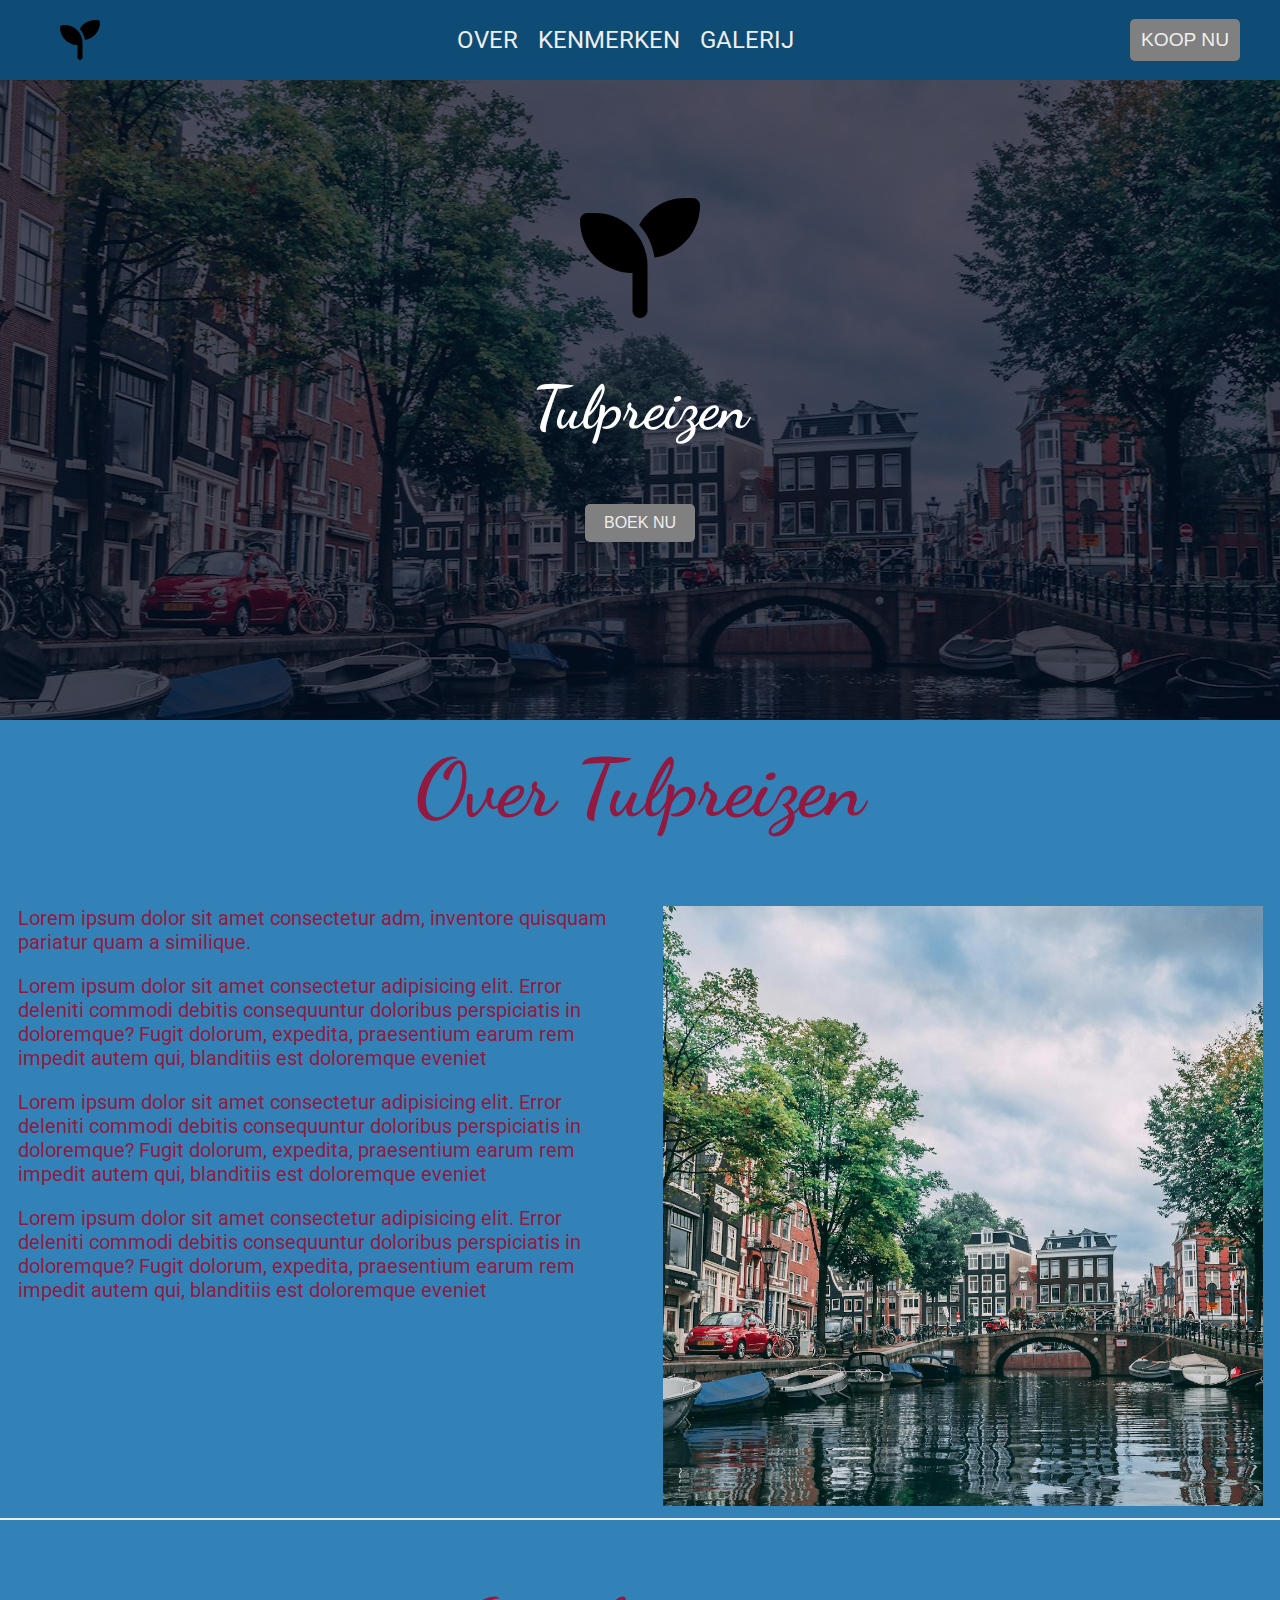
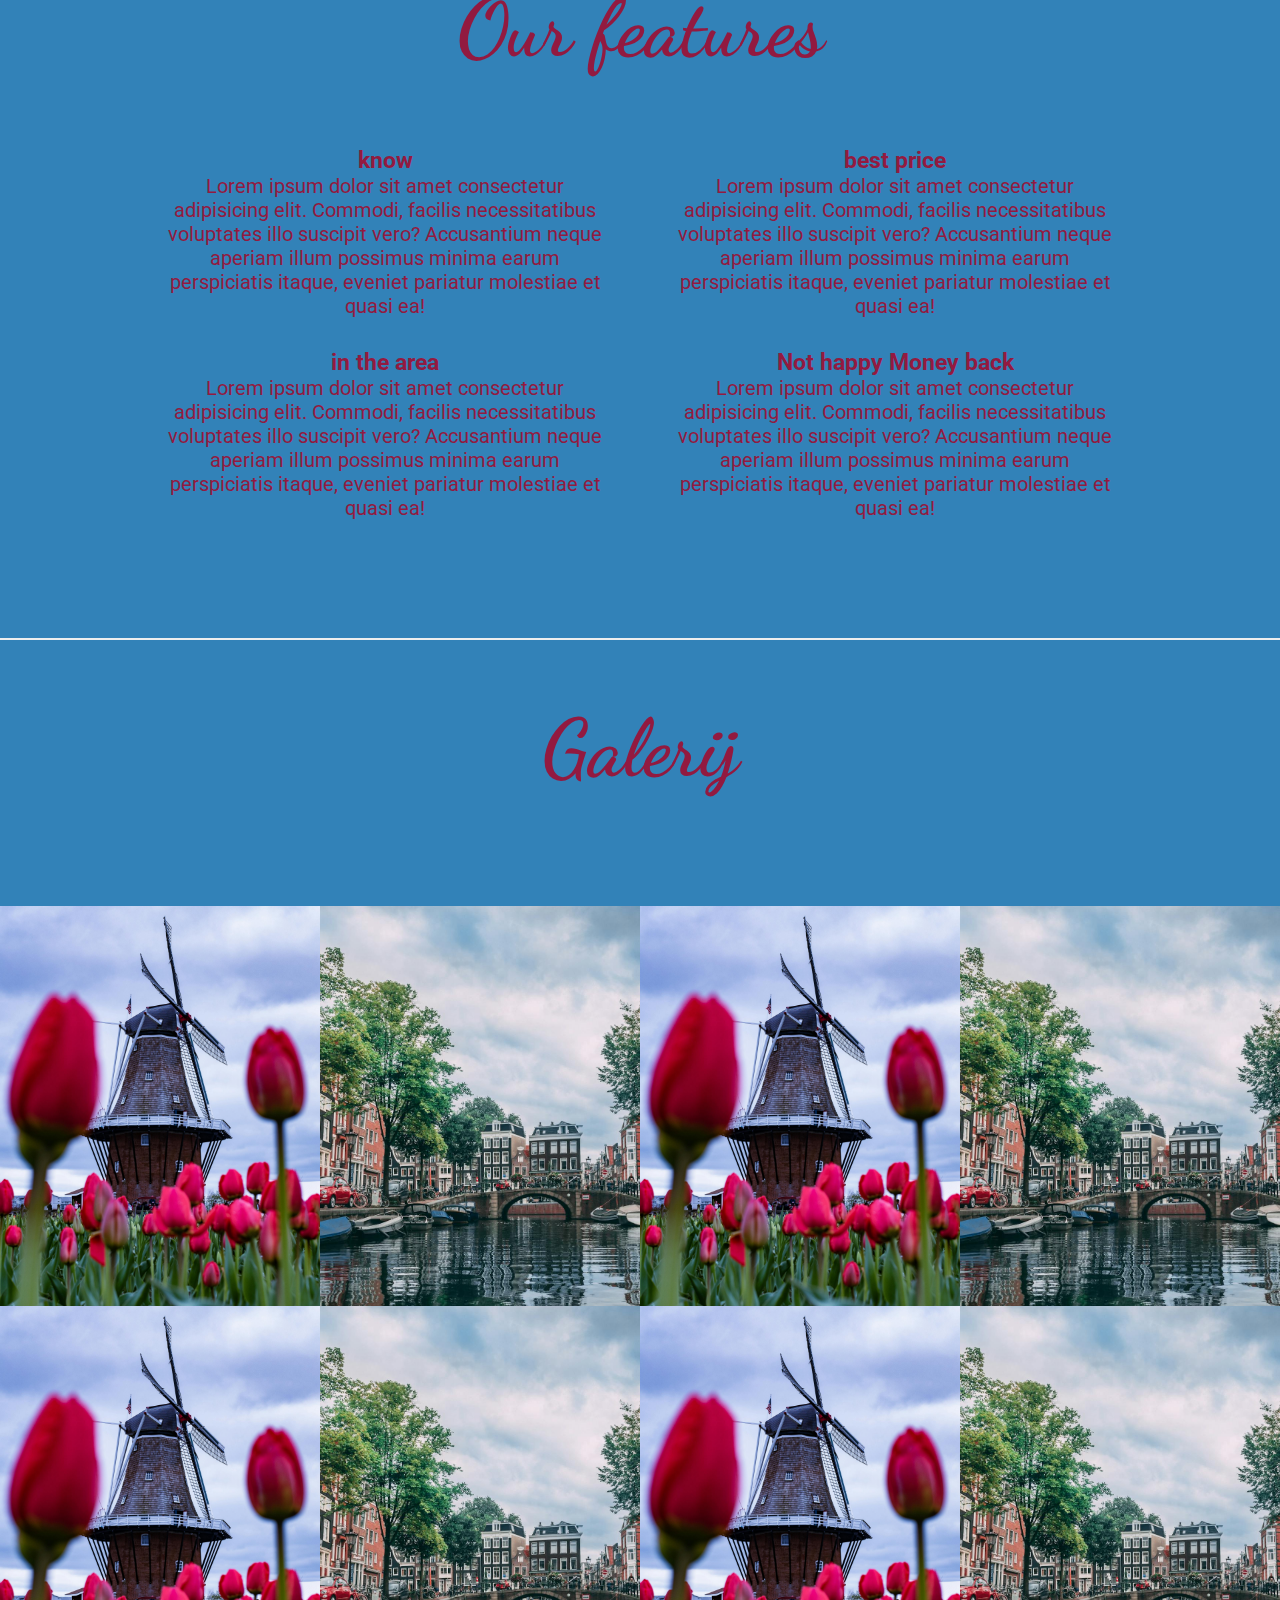
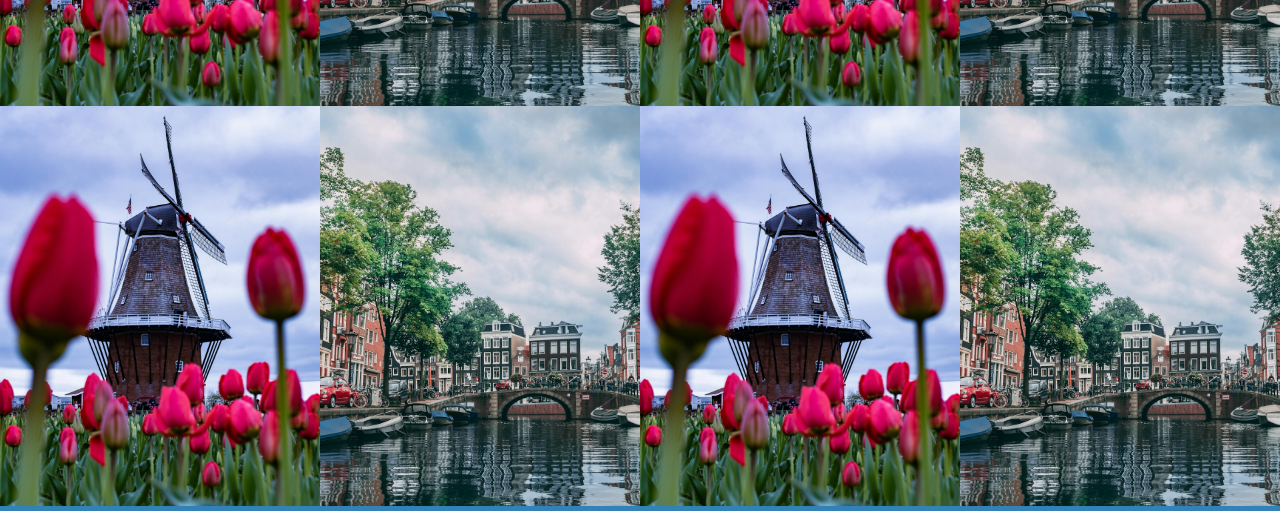
<file: index.html>
<!DOCTYPE html>
<html lang="en">

<head>
    <meta charset="UTF-8">
    <meta name="viewport" content="width=device-width, initial-scale=1.0">
    <link rel="stylesheet" href="./css/style.css">
    <link rel="preconnect" href="https://fonts.googleapis.com">
    <link rel="preconnect" href="https://fonts.gstatic.com" crossorigin>
    <script src='./js/all.min.js' crossorigin='anonymous'></script>
    <link rel="preconnect" href="https://fonts.googleapis.com">
    <link rel="preconnect" href="https://fonts.gstatic.com" crossorigin>
    <link href="https://fonts.googleapis.com/css2?family=Dancing+Script:wght@400..700&display=swap" rel="stylesheet">
    <link
        href="https://fonts.googleapis.com/css2?family=Roboto:ital,wght@0,100;0,300;0,400;0,500;0,700;0,900;1,100;1,300;1,400;1,500;1,700;1,900&display=swap"
        rel="stylesheet">
    <title>car</title>

</head>

<body>
    <nav class="nav">
        <i class="fa-solid fa-seedling logo"></i>
        <ul class="list">
            <li class="listitem"><a href="#over">over</a> </li>
            <li class="listitem"><a href="#kenmerk">kenmerken</a> </li>
            <li class="listitem"><a href="#galerij">galerij</a> </li>
        </ul>
        <button class="cta">Koop Nu</button>
    </nav>
    <section class="banner">
        <figure>
            <div>
                <h1 class="heading"><i class="fa-solid fa-seedling logo"></i>
                </h1>
                <h2 class="heading2">Tulpreizen</h2>
                <h2 class="heading2"></h2>

                <button class="cta">Boek nu</button>
            </div>
        </figure>
    </section>
    <section class="over">
        <header id="over">

            <h2>Over Tulpreizen</h2>

        </header>
        <div>
            <div>
                <p> Lorem ipsum dolor sit amet consectetur adm, inventore quisquam pariatur quam a similique.
                </p>
                <p>Lorem ipsum dolor sit amet consectetur adipisicing elit. Error deleniti commodi debitis consequuntur
                    doloribus perspiciatis in doloremque? Fugit dolorum, expedita, praesentium earum rem impedit autem
                    qui,
                    blanditiis est doloremque eveniet
                </p>
                <p>Lorem ipsum dolor sit amet consectetur adipisicing elit. Error deleniti commodi debitis consequuntur
                    doloribus perspiciatis in doloremque? Fugit dolorum, expedita, praesentium earum rem impedit autem
                    qui,
                    blanditiis est doloremque eveniet
                </p>
                <p>Lorem ipsum dolor sit amet consectetur adipisicing elit. Error deleniti commodi debitis consequuntur
                    doloribus perspiciatis in doloremque? Fugit dolorum, expedita, praesentium earum rem impedit autem
                    qui,
                    blanditiis est doloremque eveniet
                </p>
            </div>
                <img src="./img/pexels-chaitaastic-2031706.jpg" alt="">
        </div>
    </section>
    <section class="kenmerken">
        <header id="kenmerk">
            <h2> Our features</h2>
        </header>
        <ul class="onzeKenmerken">
            <li class="kenmerk">
                
                <h3>know</h3>
                <p>Lorem ipsum dolor sit amet consectetur adipisicing elit. Commodi, facilis necessitatibus voluptates
                    illo suscipit vero? Accusantium neque aperiam illum possimus minima earum perspiciatis itaque,
                    eveniet pariatur molestiae et quasi ea!</p>
            </li>
            <li class="kenmerk">
                
                <h3> best price</h3>
                <p>Lorem ipsum dolor sit amet consectetur adipisicing elit. Commodi, facilis necessitatibus voluptates
                    illo suscipit vero? Accusantium neque aperiam illum possimus minima earum perspiciatis itaque,
                    eveniet pariatur molestiae et quasi ea!</p>
            </li>
            <li class="kenmerk">
              
                <h3> in the area</h3>
                <p>Lorem ipsum dolor sit amet consectetur adipisicing elit. Commodi, facilis necessitatibus voluptates
                    illo suscipit vero? Accusantium neque aperiam illum possimus minima earum perspiciatis itaque,
                    eveniet pariatur molestiae et quasi ea!</p>
            </li>
            <li class="kenmerk">
                <h3> Not happy Money back</h3>
                <p>Lorem ipsum dolor sit amet consectetur adipisicing elit. Commodi, facilis necessitatibus voluptates
                    illo suscipit vero? Accusantium neque aperiam illum possimus minima earum perspiciatis itaque,
                    eveniet pariatur molestiae et quasi ea!</p>
            </li>
        </ul>
    </section>
    <section class="galerij">
        <header id="galerij">
            <h2>Galerij</h2>
        </header>
        <ul class="fotos">
            <li class="foto"><img src="./img/pexels-aaronburden-2449549.jpg" alt="">
                <section><button class="cta">Boek Nu!</button></section>
            </li>
            <li class="foto"><img src="./img/pexels-chaitaastic-2031706.jpg" alt="">
                <section><button class="cta">Boek Nu!</button></section>
            </li>
            <li class="foto"><img src="./img/pexels-aaronburden-2449549.jpg" alt="">
                <section><button class="cta">Boek Nu!</button></section>
            </li>
            <li class="foto"><img src="./img/pexels-chaitaastic-2031706.jpg" alt="">
                <section><button class="cta">Boek Nu!</button></section>
            </li>
            <li class="foto"><img src="./img/pexels-aaronburden-2449549.jpg" alt="">
                <section><button class="cta">Boek Nu!</button></section>
            </li>
            <li class="foto"><img src="./img/pexels-chaitaastic-2031706.jpg" alt="">
                <section><button class="cta">Boek Nu!</button></section>
            </li>
            <li class="foto"><img src="./img/pexels-aaronburden-2449549.jpg" alt="">
                <section><button class="cta">Boek Nu!</button></section>
            </li>
            <li class="foto"><img src="./img/pexels-chaitaastic-2031706.jpg" alt="">
                <section><button class="cta">Boek Nu!</button></section>
            </li>
            <li class="foto"><img src="./img/pexels-aaronburden-2449549.jpg" alt="">
                <section><button class="cta">Boek Nu!</button></section>
            </li>
            <li class="foto"><img src="./img/pexels-chaitaastic-2031706.jpg" alt="">
                <section><button class="cta">Boek Nu!</button></section>
            </li>
            <li class="foto"><img src="./img/pexels-aaronburden-2449549.jpg" alt="">
                <section><button class="cta">Boek Nu!</button></section>
            </li>
            <li class="foto"><img src="./img/pexels-chaitaastic-2031706.jpg" alt="">
                <section><button class="cta">Boek Nu!</button></section>
            </li>

        </ul>
    </section>
</body>

</html>
</file>
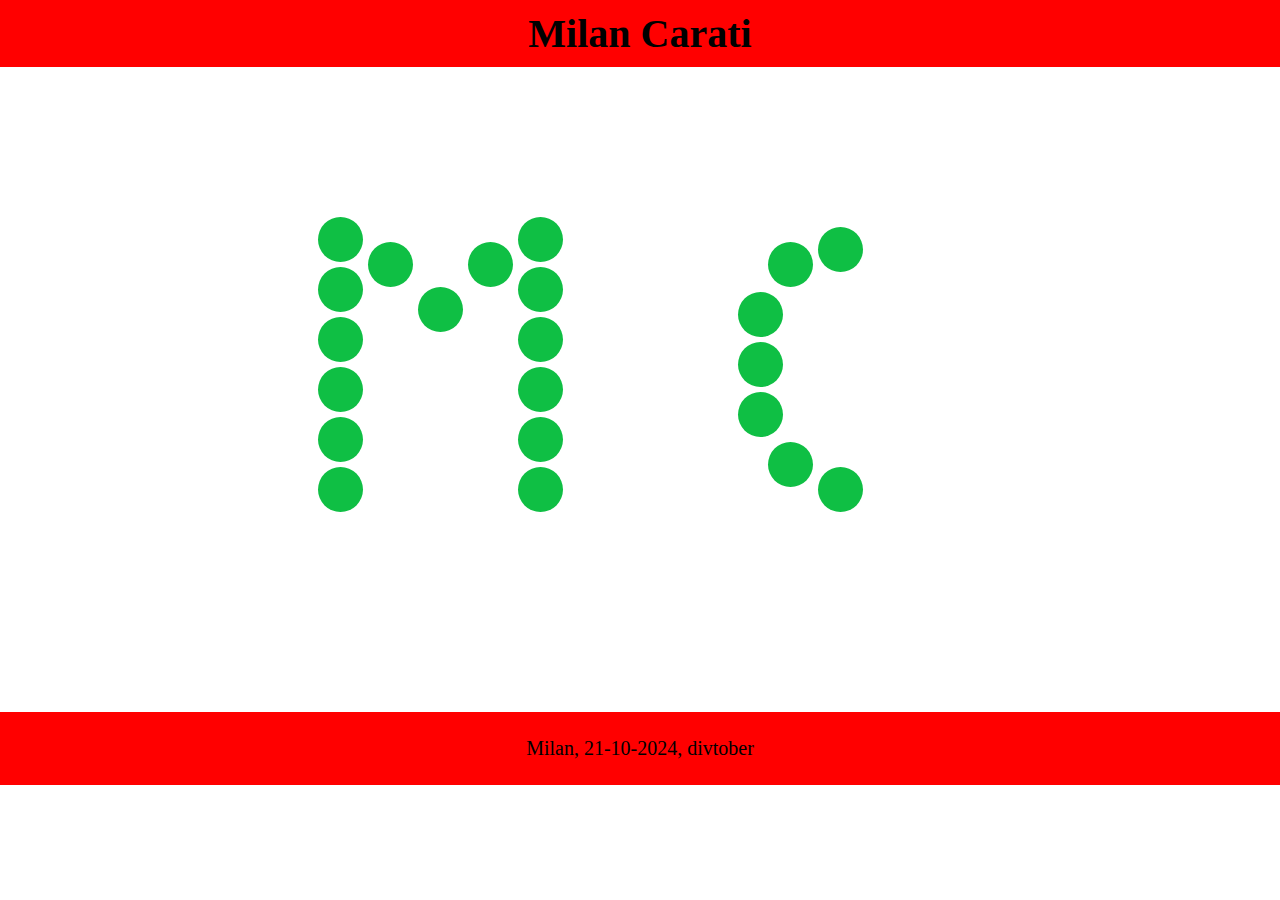
<file: eindopdracht/index.html>
<!DOCTYPE html>
<html lang="en">
<head>
    <meta charset="UTF-8">
    <meta name="viewport" content="width=device-width, initial-scale=1.0">
    <link rel="stylesheet" href="css/style.css">
    <title>Document</title>
    <link rel="preconnect" href="https://fonts.googleapis.com">
    <link rel="preconnect" href="https://fonts.gstatic.com" crossorigin>
    <link href="https://fonts.googleapis.com/css2?family=Poppins:ital,wght@0,100;0,200;0,300;0,400;0,500;0,600;0,700;0,800;0,900;1,100;1,200;1,300;1,400;1,500;1,600;1,700;1,800;1,900&display=swap" rel="stylesheet">
</head>
<body>
    <header><h1>Milan Carati</h1></header>
    <main><div class="divtober"></div>
    </main>
    <footer><p>Milan, 21-10-2024, divtober</p></footer>
</body>
</html>
</file>
<file: css/style.css>
*,
*::before,
*::after {
    margin: 0;
    padding: 0;
    box-sizing: border-box;
}

html {
    font-size: 62.5%;
    scroll-behavior: smooth;
}

body {
    font-size: 2rem;
    font-family: "Roboto", sans-serif;
    background: #3282B8;
}

a,
a:visited,
a:link {
    color: #eee;
    text-decoration: none;
}

.nav {
    display: flex;
    width: 100%;
    background: #0F4C75;
    justify-content: space-between;
    height: 7rem;
    align-items: center;
    color: #eee;
    font-size: 120%;
    padding: 4rem;
    text-transform: uppercase;
    position: fixed;
    top: 0;
    left: 0;
    z-index: 1;
}

.nav>svg {
    height: 4rem;
}

.list {
    display: flex;
    list-style: none;
    gap: 2rem;
}

.cta {
    width: 11rem;
    padding: 1rem;
    font-size: 80%;
    background: gray;
    border: none;
    color: #eee;
    border-radius: 0.5rem;
    text-transform: uppercase;

}

.cta:hover {
    cursor: pointer;
    background: hsl(350, 79%, 49%);
    transition: 0.2s;
}

.banner {
    height: 80vh;
    position: relative;

}



.banner>figure {
    height: 100%;
    width: 100%;
    background-image: linear-gradient(rgba(4,9,30,0.7),rgba(4,9,30,0.7)), url(../img/pexels-chaitaastic-2031706.jpg);
    background-position: center;
    object-fit: contain;
}



.banner>figure>div {
    position: absolute;
    top: 50%;
    left: 50%;
    transform: translate(-50%, -50%);
    text-align: center;
    display: flex;
    flex-direction: column;
    gap: 3rem;
    align-items: center;
    color: #eee;
    text-align: center;
}

.logo {
    font-size: 150%;
    color: black;
    padding: 2rem;
}

.heading {
    font-family: 'Schoolbell', arial, serif;
    font-size: 400%;
}

.heading2 {
    font-family: "Dancing Script", cursive;
    font-optical-sizing: auto;
    font-style: normal;
    color: white;
    font-size: 300%;
}

.over {
    padding: -1rem;
    height: 80rem;
    border-bottom: 0.2rem solid #eee;
}

.over>header {
    margin-bottom: 5rem;
    width: 100%;
    display: flex;
    justify-content: center;
    padding: 2rem;
}

.over>header>h2 {
    font-family: "Dancing Script", cursive;
    font-optical-sizing: auto;
    font-style: normal;
    color: #921A40;
    font-size: 400%;
}

.over>div {
    display: flex;
    gap: 4rem;
    justify-content: center;
    height: 100%;
}

.over>div>div {
    display: flex;
    flex-direction: column;
    gap: 2rem;
}

.over>div>div>p {
    width: 55ch;
    color: #921A40;
}

.over>div>img {
    width: 60rem;
    height: 60rem;
    object-fit: cover;
    position: relative;
}


.kenmerken {
    min-height: 80vh;
    border-bottom: 0.2rem solid #eee;
    padding: 4rem;
}

.kenmerken>header {
    margin-bottom: 5rem;
    width: 100%;
    display: flex;
    justify-content: center;
    padding: 2rem;
}

.kenmerken>header>h2 {
    font-family: "Dancing Script", cursive;
    font-optical-sizing: auto;
    font-style: normal;
    color: #921A40;
    font-size: 400%;
}

.onzeKenmerken {
    display: flex;
    flex-wrap: wrap;
    gap: 3rem;
    width: 100%;
    align-items: center;
    justify-content: center;
    height: 80%;
}

.kenmerk {
    list-style: none;
    color: #921A40;
    width: 40%;
    flex-shrink: 0;
    display: flex;
    justify-content: center;
    align-items: center;
    flex-direction: column;
}

.kenmerk>p {
    width: 40ch;
    text-align: center;
}

.kenmerkIcon {
    font-size: 180%;
    border: 0.2rem solid #921A40;
    padding: 1rem;
    border-radius: 50%;
}

.galerij {
    height: 80vh;
}

.galerij>header {
    margin-bottom: 5rem;
    width: 100%;
    display: flex;
    justify-content: center;
    padding: 6rem;

}

.galerij>header>h2 {
    font-family: "Dancing Script", cursive;
    font-optical-sizing: auto;
    font-style: normal;
    color: #921A40;
    font-size: 400%;
}

.fotos {
    display: flex;
    flex-wrap: wrap;

}

.foto {
    width: 25%;
    height: 40rem;
    list-style: none;
    position: relative;
}

.foto>section {
    width: 100%;
    height: 100%;
    position: absolute;
    top: 0;
    left: 0;
    background: linear-gradient(rgba(256, 195, 270, 0.7), rgba(2, 2, 255, 0.2));
    transform: scaleX(0);
    transition: 0.8s;
    transform-origin: left;
    display: flex;
    align-items: center;
    justify-content: center;
}

.foto:hover>section {
    transform: scale(1);
}

.foto>section>.cta {
    opacity: 0;
    transition-delay: 0.8s;
    transition-duration: 0.2s;
}

.foto:hover>section>.cta {
    opacity: 1;

}

.foto>img {
    height: 100%;
    width: 100%;
    object-fit: cover;
}

@media screen and (max-width: 75rem) {
    body {
        font-size: 1.6rem;
    }

    .banner {
        height: 140rem;
    }

    .over {
        min-height: 120rem;
    }

    .over>header {
        height: 20%;
    }

    .over>div {
        flex-direction: column;
        height: 80%;
    }

    .over>div>div {
        height: 60%;

    }

    .over>div>div>p {
        width: 100%;
        color: #921A40;
    }

    .over>div>img {
        width: 100%;
        height: 40%;
        position: relative;
    }

    .kenmerk {
        min-height: 120rem;
    }

    .kenmerk {
        width: 100%;
    }

    .galerij {
        height: auto;
    }

    .fotos {
        flex-wrap: wrap;
    }

    .foto {
        height: 20rem;
        width: 100%;
    }

    .foto:hover>section {
        transform: scale(1);
    }
    .foto:hover > section > .cta{
        opacity: 0;
    
    }
}

@media screen and (max-width: 50rem) {
    .list {
        flex-direction: column;
    }
}
</file>
<file: eindopdracht/css/style.css>
* {
  padding: 0;
  margin: 0;
  box-sizing: border-box;
}

html {
  font-size: 62.5%;
}

body {
  font-size: 2rem;
}

main {
  display: flex;
  align-items: center;
  justify-content: center;
}

header {
  max-width: 100vw;
  display: flex;
  align-items: center;
  justify-content: center;
  padding: 10px 50px;
  background-color: red;
}

@keyframes colorChangeBol {
  0% {
    background-color: #2f424f; /* Starting color */
    border-radius: 100%;
  }
  50% {
    background-color: #189175; /* Ending color */
    border-radius: 30%;
  }
  100% {
    background-color: #2f424f; /* Starting color */
    border-radius: 100%;
  }
}
.divtober {
  display: flex;
  align-items: center;
  justify-content: center;
  width: 45px;
  margin: 300px;
  height: 45px;
  animation-name: greenChangeBol;
  animation-duration: 3s;
  animation-iteration-count: infinite;
  border-radius: 100%;
  box-shadow: -300px -150px 0 rgb(15, 191, 68), -300px -100px 0 rgb(15, 191, 68), -300px -50px 0 rgb(15, 191, 68), -300px 0px 0 rgb(15, 191, 68), -300px 50px 0 rgb(15, 191, 68), -300px 100px 0 rgb(15, 191, 68), -150px -125px 0 rgb(15, 191, 68), -200px -80px 0 rgb(15, 191, 68), -250px -125px 0 rgb(15, 191, 68), -100px -150px 0 rgb(15, 191, 68), -100px -100px 0 rgb(15, 191, 68), -100px -50px 0 rgb(15, 191, 68), -100px 0px 0 rgb(15, 191, 68), -100px 50px 0 rgb(15, 191, 68), -100px 100px 0 rgb(15, 191, 68), 200px -140px 0 rgb(15, 191, 68), 150px -125px 0 rgb(15, 191, 68), 120px -75px 0 rgb(15, 191, 68), 120px -25px 0 rgb(15, 191, 68), 120px 25px 0 rgb(15, 191, 68), 150px 75px 0 rgb(15, 191, 68), 200px 100px 0 rgb(15, 191, 68);
}

footer {
  display: flex;
  align-items: center;
  justify-content: center;
  padding: 25px 100px;
  background-color: red;
}

/*# sourceMappingURL=style.css.map */
</file>
